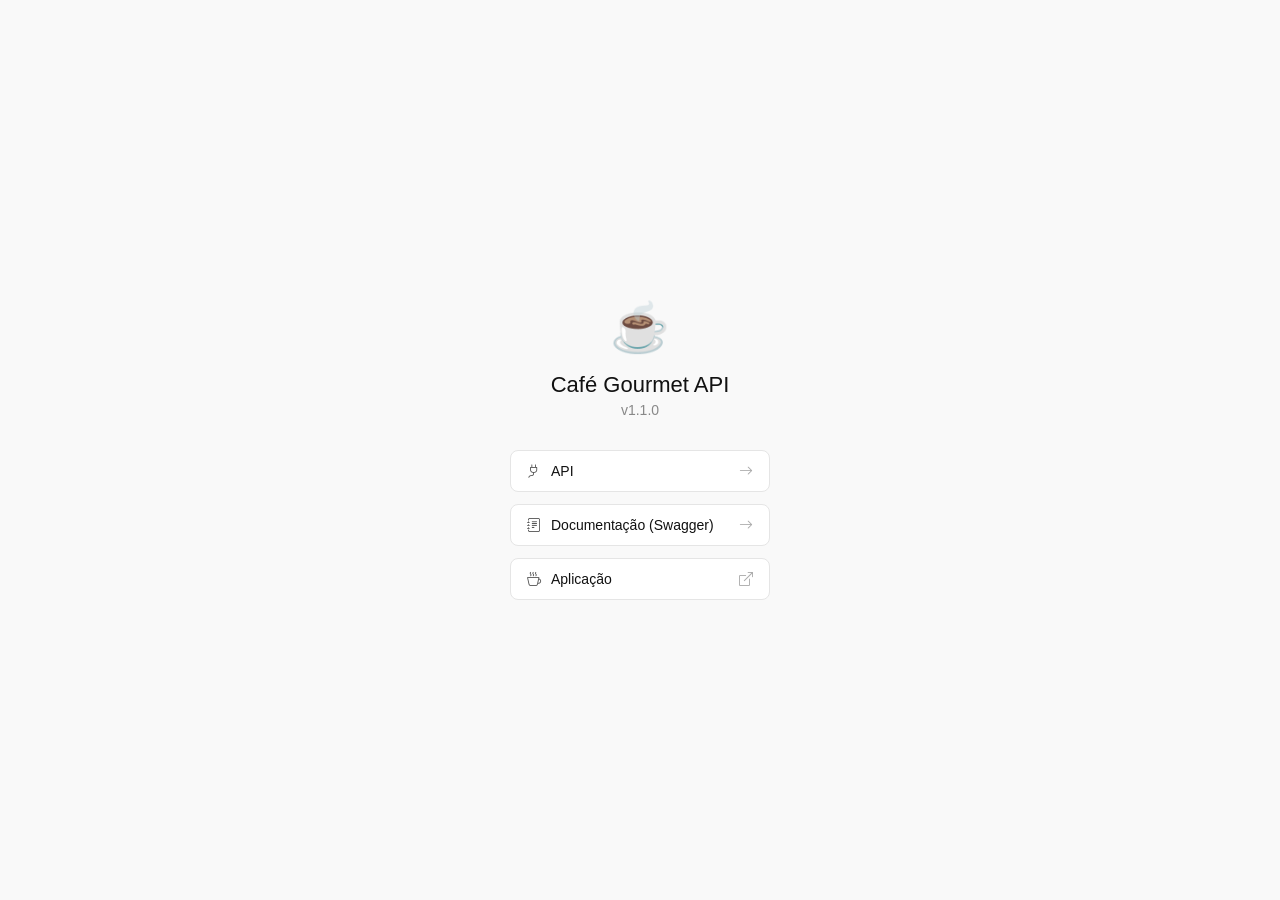
<file: back/public/index.html>
<!DOCTYPE html>
<html lang="pt-BR">
<head>
    <meta charset="UTF-8">
    <meta name="viewport" content="width=device-width, initial-scale=1.0">
    <meta name="theme-color" content="#8b5e3c" />
    <meta name="apple-mobile-web-app-status-bar-style" content="#8b5e3c" />
    <meta name="msapplication-navbutton-color" content="#8b5e3c" />	
    <title>Café Gourmet API</title>
    <link rel="icon" href="data:image/svg+xml,<svg xmlns='http://www.w3.org/2000/svg' viewBox='0 0 100 100'><text y='.9em' font-size='90'>☕</text></svg>">
    <link rel="stylesheet" href="https://cdn.jsdelivr.net/npm/bootstrap-icons@1.13.1/font/bootstrap-icons.min.css">
    <style>
        * { margin: 0; padding: 0; box-sizing: border-box; }
        body { font-family: sans-serif; background: #f9f9f9; display: flex; align-items: center; justify-content: center; min-height: 100vh; }
        .container { text-align: center; padding: 3rem 2rem; }
        .emoji { font-size: 48px; margin-bottom: 1rem; }
        h1 { font-size: 22px; font-weight: 500; color: #111; margin-bottom: 0.25rem; }
        .version { font-size: 14px; color: #888; margin-bottom: 2rem; }
        .links { display: flex; flex-direction: column; gap: 12px; width: 260px; margin: 0 auto; }
        a { display: flex; align-items: center; justify-content: space-between; gap: 10px; padding: 12px 16px; background: #fff; border: 1px solid #e5e5e5; border-radius: 8px; text-decoration: none; color: #111; font-size: 14px; transition: background 0.15s; }
        a:hover { background: #f3f3f3; }
        a span { flex: 1; text-align: left; }
        a i { color: #aaa; }
        a i:first-child { color: #555; }
    </style>
</head>
<body>
    <div class="container">
        <div class="emoji">☕</div>
        <h1>Café Gourmet API</h1>
        <p class="version">v1.1.0</p>
        <div class="links">
            <a href="/api">
                <i class="bi bi-plug"></i>
                <span>API</span>
                <i class="bi bi-arrow-right"></i>
            </a>
            <a href="/api-docs">
                <i class="bi bi-journal-text"></i>
                <span>Documentação (Swagger)</span>
                <i class="bi bi-arrow-right"></i>
            </a>
            <a href="https://gourmet-coffee-front.vercel.app" target="_blank">
                <i class="bi bi-cup-hot"></i>
                <span>Aplicação</span>
                <i class="bi bi-box-arrow-up-right"></i>
            </a>
        </div>
    </div>
</body>
</html>
</file>
